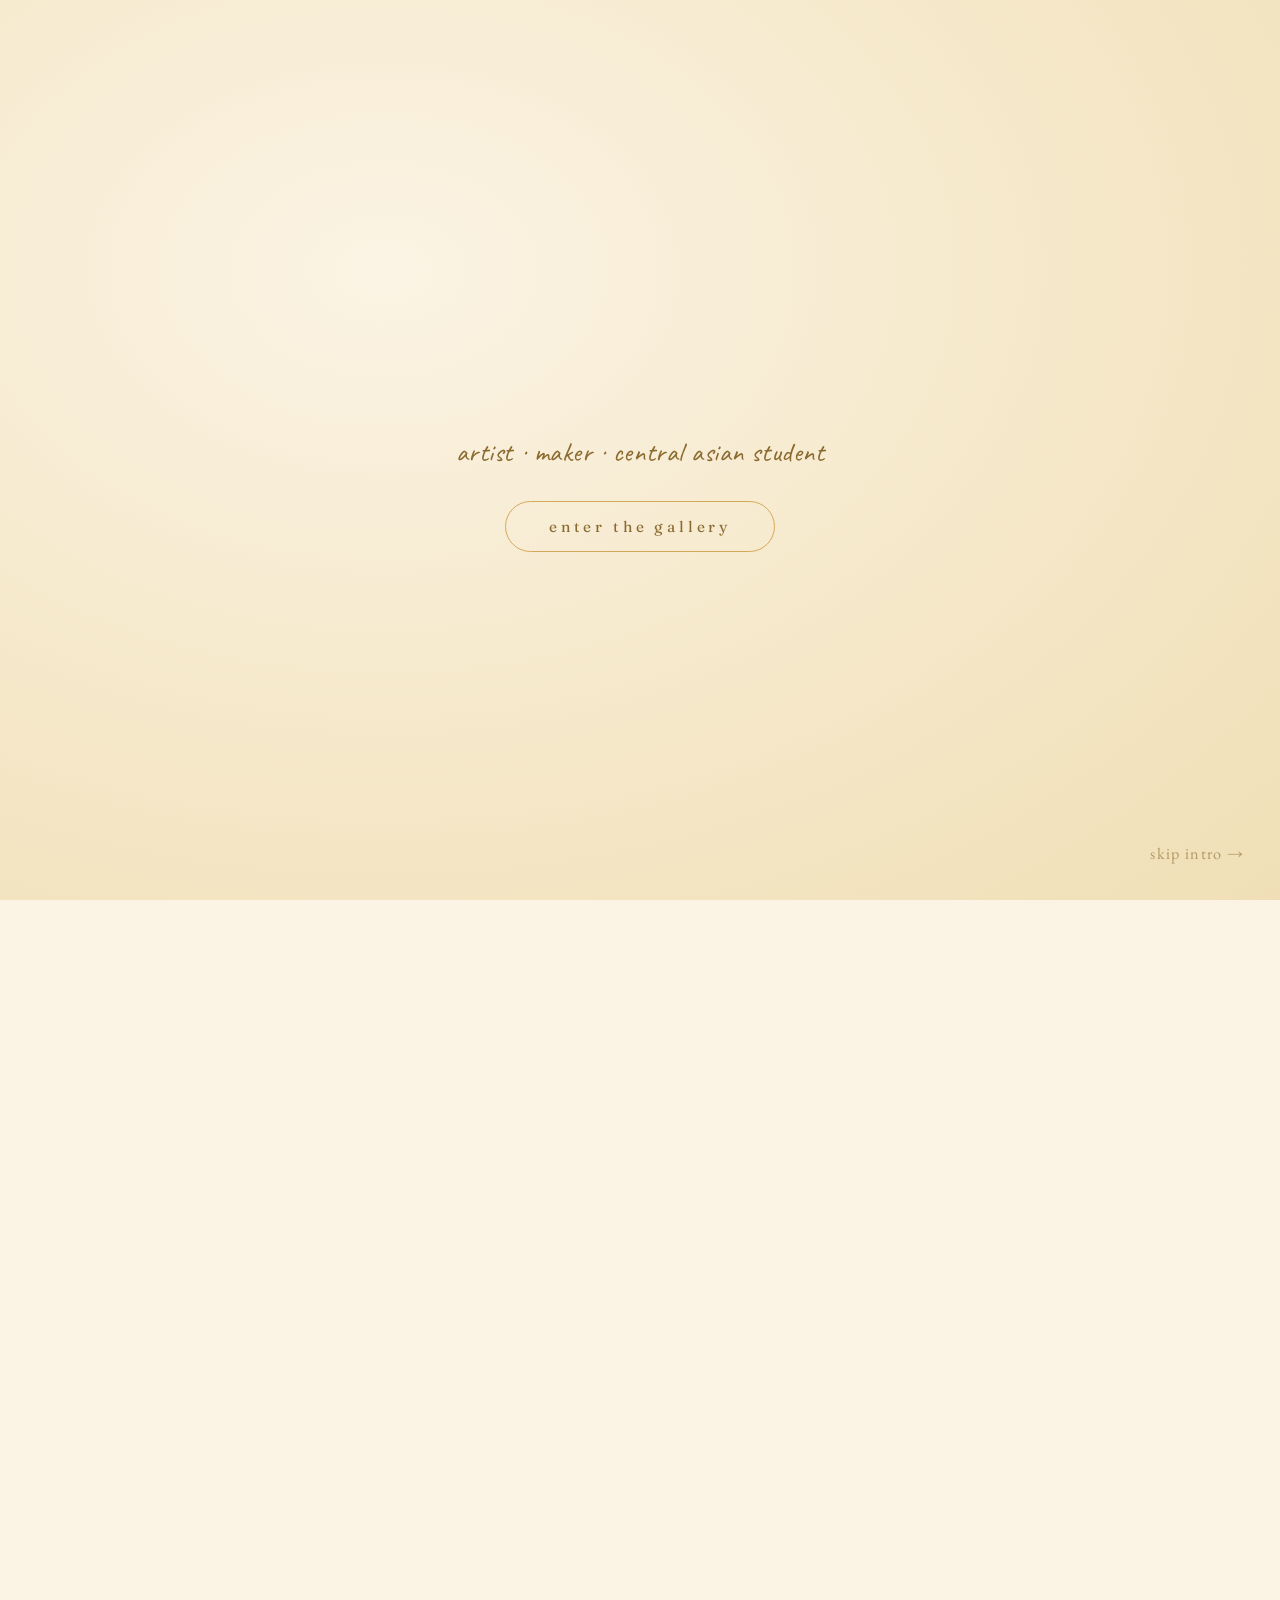
<file: main.html>
<!DOCTYPE html>
<html lang="en">
    <head>
        <meta charset="UTF-8" />
        <meta name="viewport" content="width=device-width, initial-scale=1.0" />
        <title>Aruzhan Nugmanova - Visual Art Portfolio Website</title>

        <!---- google fonts -->
        <link rel="preconnect" href="https://fonts.googleapis.com">
        <link rel="preconnect" href="https://fonts.gstatic.com" crossorigin>
        <link href="https://fonts.googleapis.com/css2?family=Fraunces:opsz,wght@9..144,300;9..144,400;9..144,500;9..144,600&family=EB+Garamond:ital,wght@0,400;0,500;1,400&family=Caveat:wght@400;500;600&family=Allura&display=swap" rel="stylesheet">

        <!---- style stylesheet -->
        <link rel="stylesheet" href="style.css">
    </head>
    <body class="intro-active">



        <!---- INTRO PAGE -->
      <div id="intro">
        <div class="stars-bg" id="starsBg"></div>

  <div id="signature-stage">

    <!-- Meteor falls from upper-right -->
    <div class="meteor"></div>

    <!-- Sparkles that fly out when meteor lands -->
    <div class="burst" style="left: 18%; top: 53%; --dx:  40px; --dy: -25px;"></div>
    <div class="burst" style="left: 18%; top: 53%; --dx: -35px; --dy: -30px;"></div>
    <div class="burst" style="left: 18%; top: 53%; --dx: -30px; --dy:  35px;"></div>
    <div class="burst" style="left: 18%; top: 53%; --dx:  45px; --dy:  25px;"></div>
    <div class="burst" style="left: 18%; top: 53%; --dx:   5px; --dy: -45px;"></div>
    <div class="burst" style="left: 18%; top: 53%; --dx: -10px; --dy:  45px;"></div>

    <!-- 5-line pentagram + swoosh -->
    <svg id="signature" viewBox="0 0 800 320" preserveAspectRatio="xMidYMid meet">

      <!-- Star drawn as continuous pentagram (5 crossing lines).
           Drawing order matches your reference:
             1. left leg of "A" peak (lower-left → top)
             2. right leg of "A" peak (top → lower-right)
             3-5. rest of star
             6. swoosh extending right -->

      <!-- Line 1: P4(87,268) → P1(150,55)  left A leg going UP -->
      <line class="stroke" x1="87" y1="268" x2="150" y2="55"
            pathLength="100" style="--delay: 1.3s; --dur: 0.45s;" />

      <!-- Line 2: P1(150,55) → P3(213,268)  right A leg going DOWN -->
      <line class="stroke" x1="150" y1="55" x2="213" y2="268"
            pathLength="100" style="--delay: 1.75s; --dur: 0.45s;" />

      <!-- Line 3: P3(213,268) → P5(45,138)  diagonal across -->
      <line class="stroke" x1="213" y1="268" x2="45" y2="138"
            pathLength="100" style="--delay: 2.2s; --dur: 0.45s;" />

      <!-- Line 4: P5(45,138) → P2(255,138)  horizontal across -->
      <line class="stroke" x1="45" y1="138" x2="255" y2="138"
            pathLength="100" style="--delay: 2.6s; --dur: 0.4s;" />

      <!-- Line 5: P2(255,138) → P4(87,268)  closing diagonal -->
      <line class="stroke" x1="255" y1="138" x2="87" y2="268"
            pathLength="100" style="--delay: 2.95s; --dur: 0.45s;" />

      <!-- "ruzhan" cursive sitting right next to the star -->
      <text class="ruzhan-text" x="275" y="180" text-anchor="start">ruzhan</text>
    </svg>
  </div>
            <p class="intro-tagline" id="tagline">artist · maker · central asian student</p>
    <button id="enter-btn">enter the gallery</button>
    <button class="skip" id="skipBtn">skip intro →</button>
        </div>
</div>
        <!---- MAIN PAGE -->        
        <div id="main">

            <nav class="top">
                <a href="#top" class="mark">aruzhanini</a>
                <ul>
                    <li><a href="#gallery">gallery</a></li>
                    <li><a href="#about">about</a></li>
                    <li><a href="#cv">cv</a></li>
                    <li><a href="#contact">contact</a></li>
                </ul>
            </nav>

            <section class="hero" id="top">
                <div class="eyebrow">visual artist</div>
                <h1>Aruzhan Nugmanova</h1>
                <div class="star-divider">
                    <span class="line"></span>
                    <svg viewBox="0 0 20 20"><path d="M10 1 L12.4 7.6 L19.5 8 L13.8 12.2 L15.8 19 L10 15 L4.2 19 L6.2 12.2 L0.5 8 L7.6 7.6 Z"/></svg>
                    <span class="line"></span>
                </div>
                <p class="sub">a small archive of things I've made</p>
                <p class="meta">painting · sculpture · 3d · ceramics · digital</p>
            </section>

            <section class="gallery-section" id="gallery">
                <div class="section-head">
                    <h2>gallery</h2>
                    <span class="count" id="count">12 works</span>
                </div>

            <div class="filters" id="filters">
                <button class="filter active" data-f="all">all</button>
                <button class="filter" data-f="painting">paintings</button>
                <button class="filter" data-f="sculpture">sculpture</button>
                <button class="filter" data-f="3d">3d &amp; digital</button>
                <button class="filter" data-f="design">design</button>
            </div>

            <div class="grid" id="grid"></div>
            </section>

            <section class="section" id="about">
                <h2>about</h2>
                <p class="lead">A Central Asian girl from Kazakhstan, currently making things at Milton Academy.</p>
                <p>I work across paintings, ceramics, 3D modeling, and digital illustration. My work returns again and again to the same questions: what does it mean to belong to two places at once? How do you carry a culture across an ocean? What survives translation, and what can only be made new?</p>
                <p>Many of my pieces draw from Kazakh visual heritage, the shanyrak, the ornaments, the steppe, and place it in conversation with the worlds I'm finding here. The star you saw at the start of this site appears throughout my work. I keep coming back to it.</p>
            </section>

            <section class="section" id="cv">
                <h2>cv</h2>

                <div class="cv-block">
                    <h3>Education</h3>
                    <ul>
                        <li><span class="desc">Milton Academy</span><span class="yr">2025-present</span></li>
                        <li><span class="desc">Interlochen Arts Academy</span><span class="yr">2024-2025</span></li>
                        <li><span class="desc">Indigo Art School</span><span class="yr">2021-2024</span></li>
                        <li><span class="desc">National School of Physics and Math(NSPM)</span><span class="yr">2016-2024</span></li>
                    </ul>
                </div>

                <div class="cv-block">
                    <h3>Selected Recognition</h3>
                    <ul>
                        <li>
                            <span class="desc"><span class="highlight">American Visions Nominee</span> for <em>My Heritage</em>, one of five works selected across all media in the Massachusetts region · Scholastic Art &amp; Writing Awards</span>
                            <span class="yr">2026</span>
                        </li>
            <li>
            <span class="desc">Scholastic Art &amp; Writing Awards, Massachusetts region · 3 Gold Keys, 3 Silver Keys, 2 Honorable Mentions</span>
            <span class="yr">2026</span>
          </li>
          <li>
            <span class="desc">Scholastic Art &amp; Writing Awards · 2 Silver Keys, 3 Honorable Mentions</span>
            <span class="yr">2025</span>
          </li>
          <li>
            <span class="desc">Claire Skinner Memorial Design Competition · Winner for <em>Light the Way Ahead</em></span>
            <span class="yr">2024</span>
          </li>
          <li>
            <span class="desc">National Art Museum of Kazakhstan, Astana · Participant</span>
            <span class="yr">2024</span>
          </li>
          <li>
            <span class="desc">Higher Art Gallery · Participant for <em>Catch the Star</em></span>
            <span class="yr">2024</span>
          </li>
                    </ul>
        </div>

        <div class="cv-block">
        <h3>Skills &amp; Media</h3>
        <p style="margin: 0;">Acrylic and oil painting · Watercolor · Ceramics and sculpture · Jewelry · 3D modeling in Blender · Adobe Illustrator · Adobe Photoshop · Architectural model-making</p>
      </div>
    </section>

    <!-- CONTACT -->
    <section class="section" id="contact">
      <h2>contact</h2>
      <p class="lead">For inquiries, collaborations, or just to say hello.</p>
      <div class="contact-grid">
        <div class="contact-item">
          <div class="label">email</div>
          <a href="mailto:aruzhan.nugmanova16@gmail.com">aruzhan.nugmanova16@gmail.com</a>
        </div>
        <div class="contact-item">
          <div class="label">instagram</div>
          <a href="https://instagram.com/aruzhanini" target="_blank" rel="noopener">@aruzhanini</a>
        </div>
        <div class="contact-item">
          <div class="label">based in</div>
          <a href="#">Milton, MA · Astana, KZ</a>
        </div>
      </div>
    </section>

    <footer>
      <span class="star">✦</span> made with care, 2026 <span class="star">✦</span>
    </footer>
  </div>


        <!--Script.js for animation-->
        <script src="script.js"></script>
    </body>
</html>
</file>
<file: style.css>
/* ============================================
   ARUZHAN NUGMANOVA — Visual Art Portfolio
   stylesheet
   ============================================ */


/* =====  PALETTE  ===== */
:root {
  --cream:        #fbf3e4;
  --cream-deep:   #f5e8c9;
  --cream-warm:   #f0dfb6;
  --cream-dark:   #d4c69a;
  --gold:         #e8c87c;
  --gold-deep:    #d4a85a;
  --gold-mid:     #ddb862;
  --gold-bright:  #f4d57e;
  --gold-glow:    #fff3a8;
  --gold-dark:    #8a6a2f;
  --ink:          #2e2415;
  --ink-soft:     #5a4a35;
  --ink-muted:    #8a7a5e;
  --line:         #e6d4a8;
}

* { margin: 0; padding: 0; box-sizing: border-box; }

html, body {
  background: var(--cream);
  color: var(--ink);
  font-family: 'EB Garamond', Georgia, serif;
  font-size: 18px;
  line-height: 1.6;
  overflow-x: hidden;
}
body.intro-active { overflow: hidden; height: 100vh; }
body.lb-open { overflow: hidden; }


/* ============================================
   INTRO SCREEN
   ============================================ */
#intro {
  position: fixed;
  inset: 0;
  background: radial-gradient(ellipse at 30% 30%, var(--cream) 0%, var(--cream-deep) 55%, var(--cream-warm) 100%);
  z-index: 100;
  display: flex;
  flex-direction: column;
  justify-content: center;
  align-items: center;
  transition: opacity 1.4s ease-out, visibility 1.4s;
}
#intro.gone { opacity: 0; visibility: hidden; pointer-events: none; }

.stars-bg { position: absolute; inset: 0; overflow: hidden; pointer-events: none; }
.bg-star {
  position: absolute;
  opacity: 0;
  animation: twinkle 3.5s ease-in-out infinite;
  filter: drop-shadow(0 0 4px var(--gold-bright)) drop-shadow(0 0 10px var(--gold-glow));
}
.bg-star path { fill: var(--gold-bright); }
.bg-star.bright path { fill: var(--gold-glow); }
.bg-star.bright {
  filter: drop-shadow(0 0 6px var(--gold-glow)) drop-shadow(0 0 16px var(--gold-bright)) drop-shadow(0 0 24px var(--gold));
}
@keyframes twinkle {
  0%, 100% { opacity: 0.15; transform: scale(0.6); }
  50%      { opacity: 1;    transform: scale(1.1); }
}


/* =====  NAME  ===== */
#name-stage {
  position: relative;
  z-index: 2;
  width: min(1400px, 96vw);
  display: flex;
  flex-direction: column;
  align-items: center;
}

.name-row {
  display: flex;
  align-items: baseline;
  justify-content: center;
  font-family: 'Fraunces', serif;
  font-weight: 300;
  font-style: italic;
  color: var(--gold-dark);
  letter-spacing: -0.03em;
  line-height: 0.9;
  font-size: clamp(2rem, 7.5vw, 7rem);
}
.name-row.row-2 { margin-top: -0.15em; }

.letter {
  display: inline-block;
  opacity: 0;
  transform: translateY(20px);
  animation: letter-in 0.7s cubic-bezier(0.2, 0.7, 0.3, 1) forwards;
}
@keyframes letter-in { to { opacity: 1; transform: translateY(0); } }

.name-row.row-1 .letter:nth-child(2)  { animation-delay: 2.90s; }
.name-row.row-1 .letter:nth-child(3)  { animation-delay: 2.98s; }
.name-row.row-1 .letter:nth-child(4)  { animation-delay: 3.06s; }
.name-row.row-1 .letter:nth-child(5)  { animation-delay: 3.14s; }
.name-row.row-1 .letter:nth-child(6)  { animation-delay: 3.22s; }
.name-row.row-1 .letter:nth-child(7)  { animation-delay: 3.30s; }

.name-row.row-2 .letter:nth-child(1)  { animation-delay: 3.35s; }
.name-row.row-2 .letter:nth-child(2)  { animation-delay: 3.42s; }
.name-row.row-2 .letter:nth-child(3)  { animation-delay: 3.49s; }
.name-row.row-2 .letter:nth-child(4)  { animation-delay: 3.56s; }
.name-row.row-2 .letter:nth-child(5)  { animation-delay: 3.63s; }
.name-row.row-2 .letter:nth-child(6)  { animation-delay: 3.70s; }
.name-row.row-2 .letter:nth-child(7)  { animation-delay: 3.77s; }
.name-row.row-2 .letter:nth-child(8)  { animation-delay: 3.84s; }
.name-row.row-2 .letter:nth-child(9)  { animation-delay: 3.91s; }

.a-slot {
  display: inline-block;
  position: relative;
  width: 1.6em;
  height: 1em;
  vertical-align: baseline;
  margin-right: -0.3em;
  margin-left: -0.05em;
}
.a-star {
  position: absolute;
  left: 50%;
  bottom: -0.02em;
  transform: translateX(-50%);
  width: 1.7em;
  height: 1.4em;
  overflow: visible;
}
.a-star .stroke {
  fill: none;
  stroke: var(--gold-deep);
  stroke-width: 10;
  stroke-linecap: round;
  stroke-linejoin: round;
  stroke-dasharray: 100;
  stroke-dashoffset: 100;
  animation: draw var(--dur, 0.4s) ease-out forwards;
  animation-delay: var(--delay, 0s);
  filter: drop-shadow(0 0 8px rgba(228, 200, 124, 0.4));
}
@keyframes draw { to { stroke-dashoffset: 0; } }
.a-star .glow {
  fill: none;
  stroke: var(--gold-bright);
  stroke-width: 20;
  stroke-linecap: round;
  stroke-linejoin: round;
  stroke-dasharray: 100;
  stroke-dashoffset: 100;
  opacity: 0.35;
  animation: draw var(--dur, 0.4s) ease-out forwards;
  animation-delay: var(--delay, 0s);
  filter: blur(4px);
}


/* =====  METEOR  ===== */
.meteor {
  position: absolute;
  top: 0; left: 0;
  width: 24px; height: 24px;
  margin-left: -12px; margin-top: -12px;
  border-radius: 50%;
  background: radial-gradient(circle, #ffffff 0%, var(--gold-glow) 30%, var(--gold-bright) 55%, transparent 80%);
  box-shadow:
    0 0 12px var(--gold-glow),
    0 0 24px var(--gold-bright),
    0 0 48px var(--gold),
    0 0 80px var(--gold-deep);
  pointer-events: none;
  z-index: 5;
  opacity: 0;
  offset-path: path("M 1400 -150 Q 900 -50, 380 380");
  offset-rotate: auto;
  animation: meteor-fall 1.2s cubic-bezier(0.55, 0.05, 0.65, 1) forwards;
  animation-delay: 0.2s;
}
@keyframes meteor-fall {
  0%   { offset-distance: 0%;   opacity: 0; transform: scale(0.3); }
  10%  { opacity: 1; transform: scale(1.4); }
  85%  { opacity: 1; transform: scale(1.1); }
  100% { offset-distance: 100%; opacity: 0; transform: scale(0.3); }
}

.burst {
  position: absolute;
  top: 50%; left: 50%;
  width: 4px; height: 4px;
  background: var(--gold-bright);
  border-radius: 50%;
  box-shadow: 0 0 8px var(--gold-glow), 0 0 16px var(--gold);
  pointer-events: none;
  opacity: 0;
  z-index: 4;
  animation: burst-out 0.8s ease-out forwards;
  animation-delay: 1.30s;
}
@keyframes burst-out {
  0%   { opacity: 0; transform: translate(0,0) scale(0.5); }
  25%  { opacity: 1; transform: translate(var(--dx), var(--dy)) scale(1); }
  100% { opacity: 0; transform: translate(calc(var(--dx) * 2), calc(var(--dy) * 2)) scale(0.2); }
}


/* =====  TAGLINE + BUTTONS  ===== */
.intro-tagline {
  margin-top: 3rem;
  font-family: 'Caveat', cursive;
  font-size: 1.5rem;
  color: var(--gold-dark);
  letter-spacing: 0.02em;
  opacity: 0;
  animation: letter-in 1.0s ease-out forwards;
  animation-delay: 4.15s;
  text-align: center;
  z-index: 2;
}

#enter-btn {
  margin-top: 1.5rem;
  background: transparent;
  border: 1px solid var(--gold-deep);
  color: var(--gold-dark);
  padding: 0.85rem 2.4rem;
  font-family: 'Fraunces', serif;
  font-size: 0.85rem;
  letter-spacing: 0.25em;
  text-transform: lowercase;
  cursor: pointer;
  border-radius: 999px;
  opacity: 0;
  animation: letter-in 0.9s ease-out forwards;
  animation-delay: 4.40s;
  transition: background 0.4s, color 0.4s, transform 0.3s;
  z-index: 2;
}
#enter-btn:hover {
  background: var(--gold-deep);
  color: var(--cream);
  transform: translateY(-2px);
}

.skip {
  position: absolute;
  bottom: 2rem; right: 2rem;
  background: none; border: none;
  color: var(--gold-dark);
  font-family: 'EB Garamond', serif;
  font-size: 0.9rem;
  letter-spacing: 0.08em;
  cursor: pointer;
  opacity: 0.6;
  transition: opacity 0.3s;
  z-index: 4;
}
.skip:hover { opacity: 1; }

@media (prefers-reduced-motion: reduce) {
  .meteor, .burst { display: none; }
  .a-star .stroke, .a-star .glow { animation-duration: 0.01s; }
  .letter, .intro-tagline, #enter-btn {
    animation-duration: 0.01s;
    animation-delay: 0s !important;
  }
}


/* ============================================
   MAIN SITE
   ============================================ */
#main { opacity: 0; transition: opacity 1s ease-in 0.4s; }
#main.show { opacity: 1; }

nav.top {
  position: sticky; top: 0;
  display: flex; justify-content: space-between; align-items: center;
  padding: 1.4rem 3rem;
  background: rgba(251, 243, 228, 0.88);
  backdrop-filter: blur(10px);
  border-bottom: 1px solid var(--line);
  z-index: 50;
}
nav.top .mark {
  font-family: 'Allura', cursive;
  font-size: 2rem;
  color: var(--gold-deep);
  text-decoration: none;
  letter-spacing: 0.01em;
  line-height: 1;
}
nav.top ul { display: flex; gap: 2.4rem; list-style: none; }
nav.top a {
  color: var(--ink-soft); text-decoration: none;
  font-size: 0.95rem; letter-spacing: 0.08em;
  transition: color 0.3s;
  position: relative;
}
nav.top a:hover { color: var(--gold-deep); }
nav.top a::after {
  content: '';
  position: absolute;
  left: 0; right: 0; bottom: -4px;
  height: 1px;
  background: var(--gold-deep);
  transform: scaleX(0);
  transform-origin: left;
  transition: transform 0.4s ease;
}
nav.top a:hover::after { transform: scaleX(1); }


/* HERO with full-screen brush-reveal portrait */
.hero {
  padding: 0;
  text-align: center;
  position: relative;
  min-height: 90vh;
  display: flex;
  align-items: center;
  justify-content: center;
  overflow: hidden;
  max-width: none;
  margin: 0;
}
 
/* The portrait sits behind everything, covered by a canvas overlay
   that the user "paints" away to reveal the image */
.hero-reveal-wrap {
  position: absolute;
  inset: 0;
  z-index: 1;
  pointer-events: none;
}
.hero-reveal-img {
  position: absolute;
  inset: 0;
  width: 100%;
  height: 100%;
  object-fit: cover;
  filter: sepia(0.15) saturate(0.85);
  opacity: 1;
}
.hero-reveal-canvas {
  position: absolute;
  inset: 0;
  width: 100%;
  height: 100%;
  pointer-events: auto;
  cursor: crosshair;
}

/* Hero text sits on top, semi-transparent so photo shows through */
.hero-content {
  position: relative;
  z-index: 2;
  padding: 3rem 3rem;
  max-width: 1200px;
  pointer-events: none;
  text-shadow: 0 2px 12px rgba(251, 243, 228, 0.85), 0 0 20px rgba(251, 243, 228, 0.6);
}
.hero .eyebrow {
  font-family: 'Fraunces', serif;
  font-size: 0.78rem;
  letter-spacing: 0.42em;
  text-transform: uppercase;
  color: var(--gold-deep);
  margin-bottom: 2rem;
  display: flex;
  align-items: center;
  justify-content: center;
  gap: 1.4rem;
}
.hero .eyebrow::before, .hero .eyebrow::after {
  content: '';
  height: 1px; width: 60px;
  background: var(--gold-deep);
  opacity: 0.5;
}
.hero h1 {
  font-family: 'Fraunces', serif;
  font-weight: 300;
  font-style: italic;
  font-size: clamp(3.2rem, 9vw, 7rem);
  line-height: 0.95;
  color: var(--ink);
  letter-spacing: -0.025em;
  margin-bottom: 1.8rem;
}
.hero .star-divider {
  display: flex; align-items: center; justify-content: center;
  margin: 1.5rem 0 1.2rem; gap: 0.8rem;
}
.hero .star-divider .line { height: 1px; width: 40px; background: var(--ink-muted); opacity: 0.4; }
.hero .star-divider svg { width: 18px; height: 18px; fill: var(--gold-deep); }
.hero .sub { font-family: 'Caveat', cursive; font-size: 1.5rem; color: var(--ink-soft); margin-bottom: 0.8rem; }
.hero .meta { font-size: 0.82rem; color: var(--ink-muted); letter-spacing: 0.22em; text-transform: uppercase; }
.hero .reveal-hint {
  margin-top: 2rem;
  font-family: 'Caveat', cursive;
  font-size: 1.1rem;
  color: var(--gold-dark);
  opacity: 0.7;
  letter-spacing: 0.03em;
  animation: hint-pulse 2.5s ease-in-out infinite;
}
@keyframes hint-pulse {
  0%, 100% { opacity: 0.5; }
  50%      { opacity: 1; }
}


/* GALLERY */
.gallery-section { padding: 4rem 3rem 6rem; max-width: 1400px; margin: 0 auto; }
.section-head {
  display: flex; justify-content: space-between; align-items: baseline;
  margin-bottom: 2rem;
  border-bottom: 1px solid var(--line);
  padding-bottom: 1.5rem;
}
.section-head h2 {
  font-family: 'Fraunces', serif;
  font-weight: 400; font-size: 2rem; font-style: italic;
}
.section-head .count {
  font-size: 0.85rem;
  color: var(--ink-muted);
  letter-spacing: 0.18em;
  text-transform: uppercase;
}
.filters { display: flex; gap: 0.6rem; margin-bottom: 3rem; flex-wrap: wrap; }
.filter {
  background: transparent;
  border: 1px solid var(--line);
  color: var(--ink-soft);
  padding: 0.55rem 1.4rem;
  font-family: 'EB Garamond', serif;
  font-size: 0.95rem;
  letter-spacing: 0.04em;
  cursor: pointer;
  border-radius: 999px;
  transition: all 0.35s ease;
}
.filter:hover { border-color: var(--gold-deep); color: var(--ink); }
.filter.active { background: var(--ink); color: var(--cream); border-color: var(--ink); }

.grid {
  display: grid;
  grid-template-columns: repeat(auto-fill, minmax(280px, 1fr));
  gap: 2.5rem 2rem;
}
.work { cursor: pointer; transition: transform 0.4s ease; }
.work:hover { transform: translateY(-4px); }
.work .frame {
  aspect-ratio: 4 / 5;
  background: linear-gradient(135deg, var(--cream-deep), var(--cream-warm));
  border: 1px solid var(--line);
  border-radius: 4px;
  position: relative;
  overflow: hidden;
  margin-bottom: 1rem;
  display: flex;
  align-items: center;
  justify-content: center;
  transition: box-shadow 0.5s ease;
}
.work:hover .frame { box-shadow: 0 12px 30px rgba(58, 46, 31, 0.12); }
.work .frame img {
  width: 100%;
  height: 100%;
  object-fit: cover;
  display: block;
}
.work .frame .placeholder {
  font-family: 'Caveat', cursive;
  font-size: 1.4rem;
  color: var(--ink-muted);
  letter-spacing: 0.02em;
  text-align: center;
  padding: 1.5rem;
  z-index: 1;
}
.work .meta-line { display: flex; justify-content: space-between; align-items: baseline; margin-bottom: 0.3rem; gap: 0.5rem; }
.work .title { font-family: 'Fraunces', serif; font-size: 1.1rem; font-style: italic; color: var(--ink); }
.work .year { font-size: 0.85rem; color: var(--ink-muted); letter-spacing: 0.1em; white-space: nowrap; }
.work .medium { font-size: 0.9rem; color: var(--ink-soft); font-style: italic; }
.work .badge {
  display: inline-block;
  margin-top: 0.4rem;
  font-size: 0.72rem;
  letter-spacing: 0.14em;
  text-transform: uppercase;
  color: var(--gold-deep);
  border-bottom: 1px solid var(--gold-deep);
  padding-bottom: 1px;
}
.work .badge.gold { color: #b8851f; border-color: #b8851f; font-weight: 600; }


/* SECTIONS */
.section {
  padding: 5rem 3rem;
  max-width: 900px;
  margin: 0 auto;
  border-top: 1px solid var(--line);
}
#cv { max-width: 1100px; }
.section h2 { font-family: 'Fraunces', serif; font-weight: 400; font-style: italic; font-size: 2rem; margin-bottom: 2rem; }
.section p { margin-bottom: 1.2rem; font-size: 1.05rem; }
.section .lead { font-size: 1.2rem; font-style: italic; color: var(--ink-soft); }

.cv-block { margin-bottom: 2.5rem; }
.cv-block h3 {
  font-family: 'Fraunces', serif;
  font-weight: 500;
  font-size: 1.1rem;
  letter-spacing: 0.05em;
  text-transform: uppercase;
  color: var(--gold-deep);
  margin-bottom: 1rem;
}
.cv-block ul { list-style: none; padding: 0; }
.cv-block li {
  padding: 0.7rem 0;
  border-bottom: 1px dashed var(--line);
  display: flex;
  justify-content: space-between;
  gap: 1rem;
  font-size: 1rem;
  align-items: baseline;
}
.cv-block li:last-child { border-bottom: none; }
.cv-block li .desc { color: var(--ink); flex: 1; }
.cv-block li .yr { color: var(--ink-muted); white-space: nowrap; font-size: 0.88rem; letter-spacing: 0.08em; }
.cv-block li .highlight { color: var(--gold-deep); font-style: italic; font-weight: 500; }

.contact-grid {
  display: grid;
  grid-template-columns: repeat(auto-fit, minmax(220px, 1fr));
  gap: 1.5rem;
  margin-top: 2rem;
}
.contact-item {
  border: 1px solid var(--line);
  padding: 1.5rem;
  border-radius: 4px;
  transition: border-color 0.3s, transform 0.3s;
}
.contact-item:hover { border-color: var(--gold-deep); transform: translateY(-2px); }
.contact-item .label {
  font-size: 0.78rem;
  letter-spacing: 0.22em;
  text-transform: uppercase;
  color: var(--ink-muted);
  margin-bottom: 0.6rem;
}
.contact-item a {
  color: var(--ink);
  text-decoration: none;
  font-family: 'Fraunces', serif;
  font-size: 1rem;
  word-break: break-word;
}
.contact-item a:hover { color: var(--gold-deep); }

footer {
  padding: 3rem;
  text-align: center;
  font-size: 0.85rem;
  color: var(--ink-muted);
  letter-spacing: 0.12em;
  border-top: 1px solid var(--line);
}
footer .star { display: inline-block; margin: 0 0.6rem; color: var(--gold-deep); }


/* ============================================
   LIGHTBOX
   ============================================ */
#lightbox {
  position: fixed;
  inset: 0;
  background: rgba(58, 46, 31, 0.94);
  backdrop-filter: blur(20px);
  z-index: 200;
  opacity: 0;
  visibility: hidden;
  transition: opacity 0.4s ease, visibility 0.4s;
  display: flex;
  align-items: center;
  justify-content: center;
  padding: 2rem;
}
#lightbox.open { opacity: 1; visibility: visible; }

.lb-close {
  position: absolute;
  top: 1.5rem; right: 2rem;
  background: none;
  border: none;
  color: var(--cream);
  font-size: 1.8rem;
  cursor: pointer;
  opacity: 0.7;
  transition: opacity 0.3s, transform 0.3s;
  z-index: 210;
  font-family: 'Fraunces', serif;
  line-height: 1;
  padding: 0.5rem;
}
.lb-close:hover { opacity: 1; transform: scale(1.1); }

.lb-nav {
  position: absolute;
  top: 50%;
  transform: translateY(-50%);
  background: rgba(251, 243, 228, 0.1);
  border: 1px solid rgba(251, 243, 228, 0.3);
  color: var(--cream);
  width: 3.2rem; height: 3.2rem;
  border-radius: 50%;
  font-size: 1.8rem;
  cursor: pointer;
  transition: background 0.3s, transform 0.3s;
  z-index: 210;
  font-family: 'Fraunces', serif;
  line-height: 1;
  display: flex; align-items: center; justify-content: center;
  padding: 0;
}
.lb-nav:hover { background: rgba(251, 243, 228, 0.25); transform: translateY(-50%) scale(1.05); }
.lb-prev { left: 2rem; }
.lb-next { right: 2rem; }

.lb-inner {
  display: flex;
  flex-direction: column;
  align-items: center;
  gap: 1.5rem;
  max-width: 90vw;
  max-height: 90vh;
  width: 100%;
}
.lb-image-wrap {
  position: relative;
  max-width: 100%;
  max-height: 70vh;
  display: flex;
  align-items: center;
  justify-content: center;
  min-height: 300px;
  min-width: 300px;
}
.lb-image-wrap img {
  max-width: 100%;
  max-height: 70vh;
  object-fit: contain;
  display: block;
  box-shadow: 0 20px 60px rgba(0, 0, 0, 0.4);
  transition: opacity 0.3s;
  border-radius: 2px;
}
.lb-image-wrap img.loading { opacity: 0; }
.lb-placeholder {
  display: none;
  padding: 4rem 3rem;
  background: linear-gradient(135deg, var(--cream-deep), var(--cream-warm));
  border-radius: 2px;
  min-width: 400px;
  min-height: 500px;
  align-items: center; justify-content: center;
  font-family: 'Caveat', cursive;
  font-size: 2rem;
  color: var(--ink-muted);
  text-align: center;
}
.lb-placeholder.show { display: flex; }

.lb-info {
  color: var(--cream);
  text-align: center;
  max-width: 700px;
  padding: 0 2rem;
}
.lb-meta {
  display: flex;
  align-items: baseline;
  justify-content: center;
  gap: 1rem;
  margin-bottom: 0.4rem;
  flex-wrap: wrap;
}
.lb-info h3 {
  font-family: 'Fraunces', serif;
  font-weight: 400;
  font-style: italic;
  font-size: 1.6rem;
  color: var(--cream);
}
.lb-info #lbYear {
  font-size: 0.9rem;
  color: var(--gold-bright);
  letter-spacing: 0.15em;
}
.lb-info #lbMedium {
  font-family: 'EB Garamond', serif;
  font-style: italic;
  font-size: 1rem;
  color: rgba(251, 243, 228, 0.75);
  margin-bottom: 0.5rem;
}
.lb-badge {
  display: none;
  font-size: 0.72rem;
  letter-spacing: 0.14em;
  text-transform: uppercase;
  color: var(--gold-bright);
  border-bottom: 1px solid var(--gold-bright);
  padding-bottom: 1px;
}
.lb-badge.show { display: inline-block; }

.lb-dots { display: flex; justify-content: center; gap: 0.5rem; margin-top: 1.2rem; }
.lb-dot {
  width: 8px; height: 8px;
  border-radius: 50%;
  background: rgba(251, 243, 228, 0.3);
  transition: background 0.3s, transform 0.3s;
}
.lb-dot.active { background: var(--gold-bright); transform: scale(1.3); }


/* ============================================
   CV VIDEO BOX (Press & Media)
   ============================================ */

/* Wide CV block breaks out of the normal 900px section width */
.cv-block-wide {
  width: 100%;
  max-width: 1200px;
  margin-left: auto;
  margin-right: auto;
  margin-bottom: 2.5rem;
}

.video-box {
  background: linear-gradient(135deg, var(--cream-deep), var(--cream-warm));
  border: 1px solid var(--line);
  border-radius: 6px;
  padding: 2rem;
  transition: border-color 0.3s, box-shadow 0.3s;
}
.video-box:hover {
  border-color: var(--gold-deep);
  box-shadow: 0 8px 24px rgba(212, 168, 90, 0.12);
}
.video-label {
  display: flex;
  flex-direction: column;
  gap: 0.2rem;
  margin-bottom: 1.5rem;
}
.video-title {
  font-family: 'Fraunces', serif;
  font-style: italic;
  font-size: 1.4rem;
  color: var(--ink);
}
.video-sub {
  font-family: 'EB Garamond', serif;
  font-size: 0.95rem;
  color: var(--ink-muted);
  letter-spacing: 0.03em;
}
.cv-video {
  width: 100%;
  min-height: 400px;
  max-height: 720px;
  display: block;
  border-radius: 4px;
  background: var(--ink);
  aspect-ratio: 16 / 9;
  object-fit: contain;
}


/* ============================================
   LIGHTBOX VIDEO
   ============================================ */
.lb-image-wrap video {
  max-width: 100%;
  max-height: 70vh;
  display: block;
  box-shadow: 0 20px 60px rgba(0, 0, 0, 0.4);
  border-radius: 2px;
  background: #000;
}

/* Video dots in the lightbox get a small play glyph so users know */
.lb-dot.video::after {
  content: '▶';
  position: absolute;
  font-size: 6px;
  color: var(--ink);
  line-height: 8px;
  left: 1.5px;
}
.lb-dot.video {
  position: relative;
  background: var(--gold-glow);
}


/* MOBILE */
@media (max-width: 700px) {
  nav.top { padding: 1rem 1.5rem; }
  nav.top ul { gap: 1.2rem; font-size: 0.85rem; }
  nav.top .mark { font-size: 1.6rem; }
  .hero { min-height: 70vh; }
  .hero-content { padding: 3rem 1.5rem; }
  .gallery-section, .section { padding-left: 1.5rem; padding-right: 1.5rem; }
  .grid { grid-template-columns: repeat(auto-fill, minmax(150px, 1fr)); gap: 1.5rem; }
  .cv-block li { flex-direction: column; gap: 0.2rem; }
  .cv-video { min-height: 200px; }
  .lb-nav { width: 2.5rem; height: 2.5rem; font-size: 1.4rem; }
  .lb-prev { left: 0.8rem; }
  .lb-next { right: 0.8rem; }
  .lb-close { top: 1rem; right: 1rem; }
  .lb-info { padding: 0 1rem; }
  .lb-info h3 { font-size: 1.3rem; }
  .lb-image-wrap { min-width: unset; min-height: 200px; }
  .lb-placeholder { min-width: unset; min-height: 300px; padding: 2rem 1.5rem; font-size: 1.4rem; }
}

/* On touch devices, use a smaller brush and softer overlay so the reveal
   works nicely with a finger tap-and-drag. The JS reads these settings
   at init time from data attributes on the canvas. */
@media (hover: none) {
  .hero-reveal-canvas { cursor: pointer; }
}
</file>
